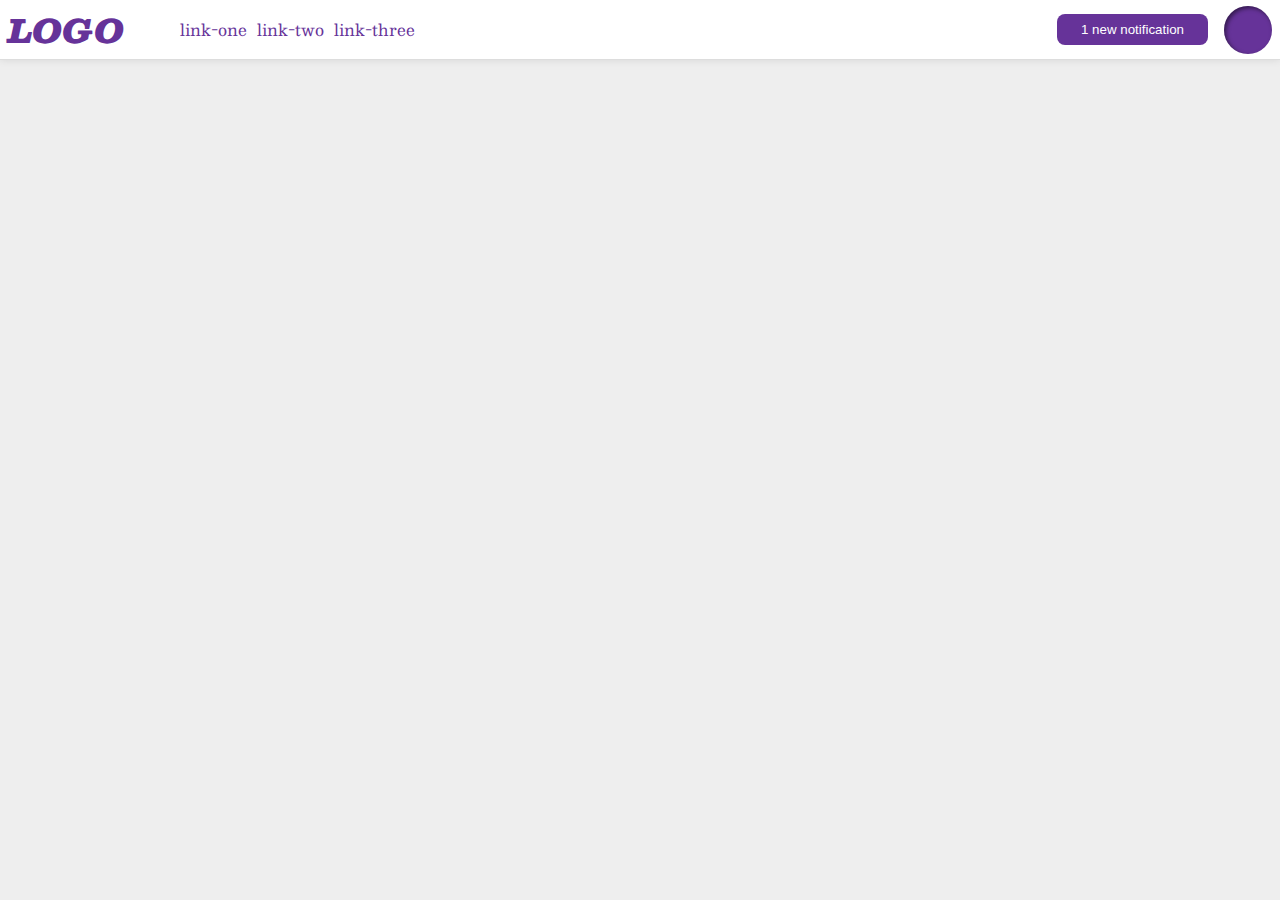
<file: foundations/flex/03-flex-header-2/index.html>
<!DOCTYPE html>
<html lang="en">
  <head>
    <meta charset="UTF-8">
    <meta http-equiv="X-UA-Compatible" content="IE=edge">
    <meta name="viewport" content="width=device-width, initial-scale=1.0">
    <title>Flex Header 2</title>
    <link rel="stylesheet" href="style.css">
  </head>
  <body>
    <div class="header">
      <div class="left-side">
        <div class="logo">
          LOGO
        </div>
        <ul class="links">
          <li><a href="https://google.com">link-one</a></li>
          <li><a href="https://google.com">link-two</a></li>
          <li><a href="https://google.com">link-three</a></li>
        </ul>
      </div>
      <div class="right-side">
        <button class="notifications">
          1 new notification
        </button>
        <div class="profile-image"></div>
      </div>
    </div>
  </body>
</html>
</file>
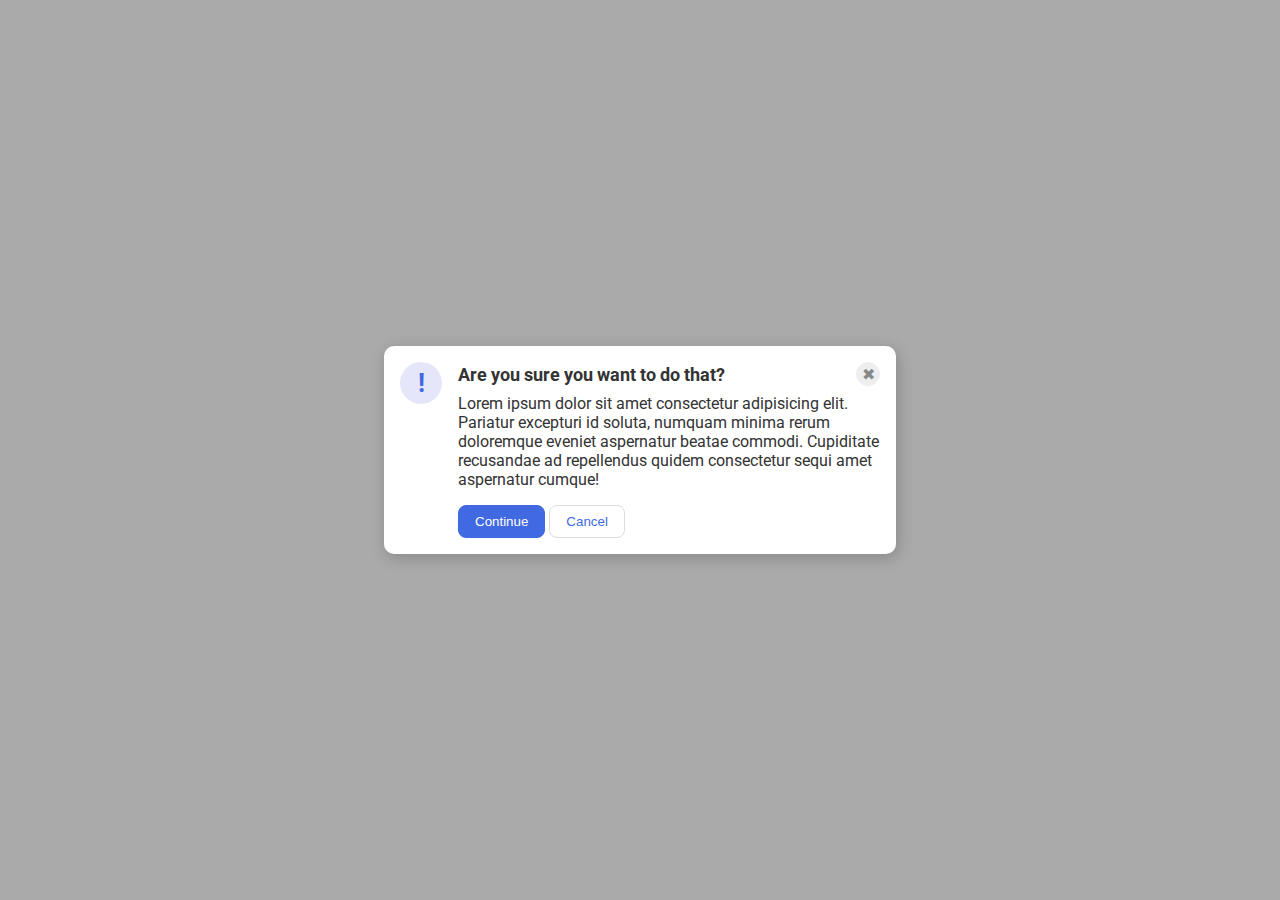
<file: foundations/flex/05-flex-modal/index.html>
<!DOCTYPE html>
<html lang="en">
  <head>
    <meta charset="UTF-8">
    <meta http-equiv="X-UA-Compatible" content="IE=edge">
    <meta name="viewport" content="width=device-width, initial-scale=1.0">
    <link rel="stylesheet" href="style.css">
    <title>Modal</title>
  </head>
  <body>
    <div class="modal">
      <div class="icon">!</div>
      <div class="container">
        <div class="header">Are you sure you want to do that?
          <button class="close-button">✖</button>
        </div>
        <div class="text">Lorem ipsum dolor sit amet consectetur adipisicing elit. Pariatur excepturi id soluta, numquam minima rerum doloremque eveniet aspernatur beatae commodi. Cupiditate recusandae ad repellendus quidem consectetur sequi amet aspernatur cumque!</div>
        <button class="continue">Continue</button>
        <button class="cancel">Cancel</button>
      </div>
    </div>
  </body>
</html>
</file>
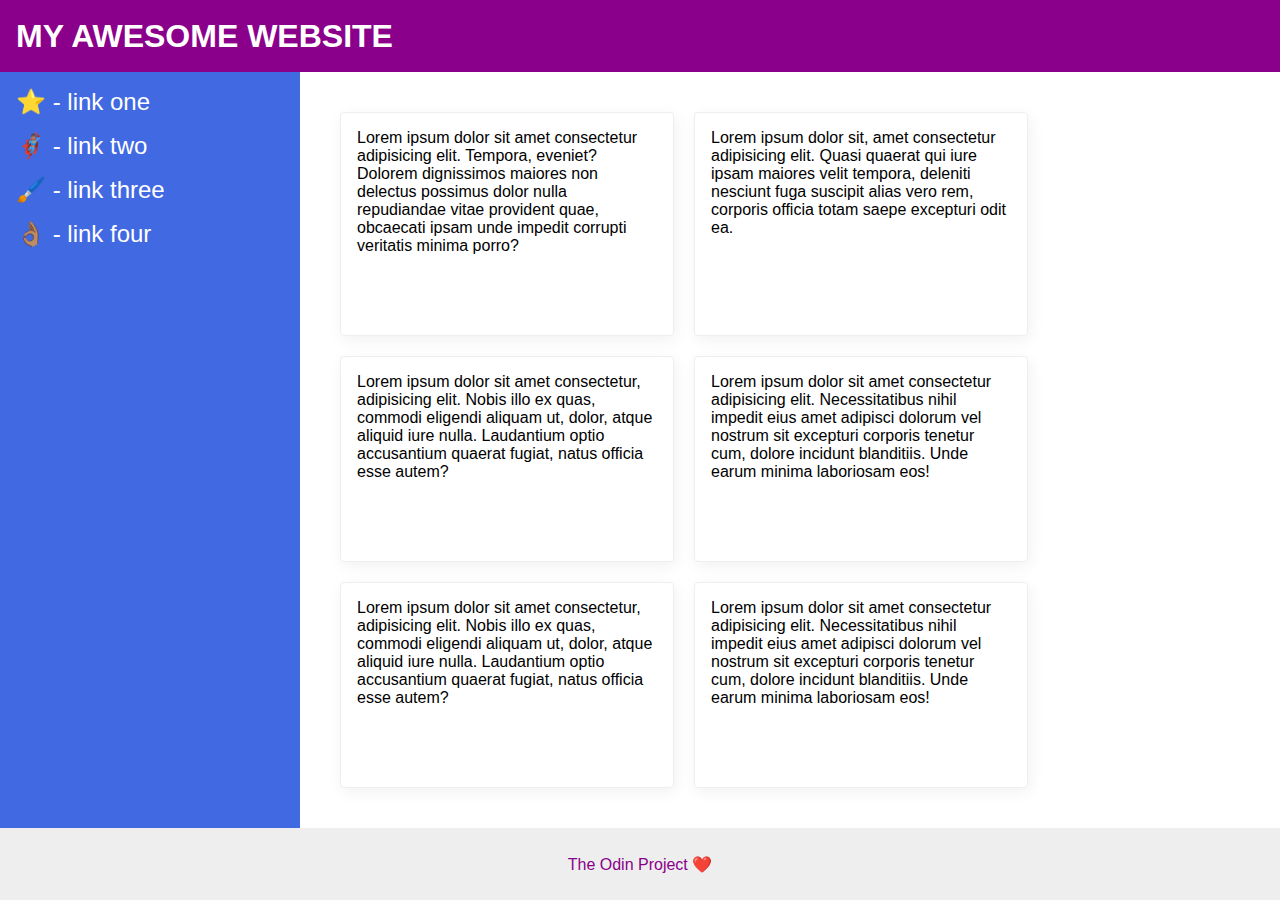
<file: foundations/flex/07-flex-layout-2/index.html>
<!DOCTYPE html>
<html lang="en">
  <head>
    <meta charset="UTF-8">
    <meta http-equiv="X-UA-Compatible" content="IE=edge">
    <meta name="viewport" content="width=device-width, initial-scale=1.0">
    <title>The Holy Grail</title>
    <link rel="stylesheet" href="style.css">
  </head>
  <body>
    <div class="header">
      MY AWESOME WEBSITE
    </div>
    <div class="content">
      <div class="sidebar">
        <ul>
          <li><a href="#">⭐ - link one</a></li>
          <li><a href="#">🦸🏽‍♂️ - link two</a></li>
          <li><a href="#">🖌️ - link three</a></li>
          <li><a href="#">👌🏽 - link four</a></li>
        </ul>
      </div>

      <div class="cards">
        <div class="card">Lorem ipsum dolor sit amet consectetur adipisicing elit. Tempora, eveniet? Dolorem dignissimos maiores non delectus possimus dolor nulla repudiandae vitae provident quae, obcaecati ipsam unde impedit corrupti veritatis minima porro?</div>
        <div class="card">Lorem ipsum dolor sit, amet consectetur adipisicing elit. Quasi quaerat qui iure ipsam maiores velit tempora, deleniti nesciunt fuga suscipit alias vero rem, corporis officia totam saepe excepturi odit ea.</div>
        <div class="card">Lorem ipsum dolor sit amet consectetur, adipisicing elit. Nobis illo ex quas, commodi eligendi aliquam ut, dolor, atque aliquid iure nulla. Laudantium optio accusantium quaerat fugiat, natus officia esse autem?</div>
        <div class="card">Lorem ipsum dolor sit amet consectetur adipisicing elit. Necessitatibus nihil impedit eius amet adipisci dolorum vel nostrum sit excepturi corporis tenetur cum, dolore incidunt blanditiis. Unde earum minima laboriosam eos!</div>
        <div class="card">Lorem ipsum dolor sit amet consectetur, adipisicing elit. Nobis illo ex quas, commodi eligendi aliquam ut, dolor, atque aliquid iure nulla. Laudantium optio accusantium quaerat fugiat, natus officia esse autem?</div>
        <div class="card">Lorem ipsum dolor sit amet consectetur adipisicing elit. Necessitatibus nihil impedit eius amet adipisci dolorum vel nostrum sit excepturi corporis tenetur cum, dolore incidunt blanditiis. Unde earum minima laboriosam eos!</div>
      </div>
    </div>
    
    <div class="footer">
      The Odin Project ❤️
    </div>
  </body>
</html>
</file>
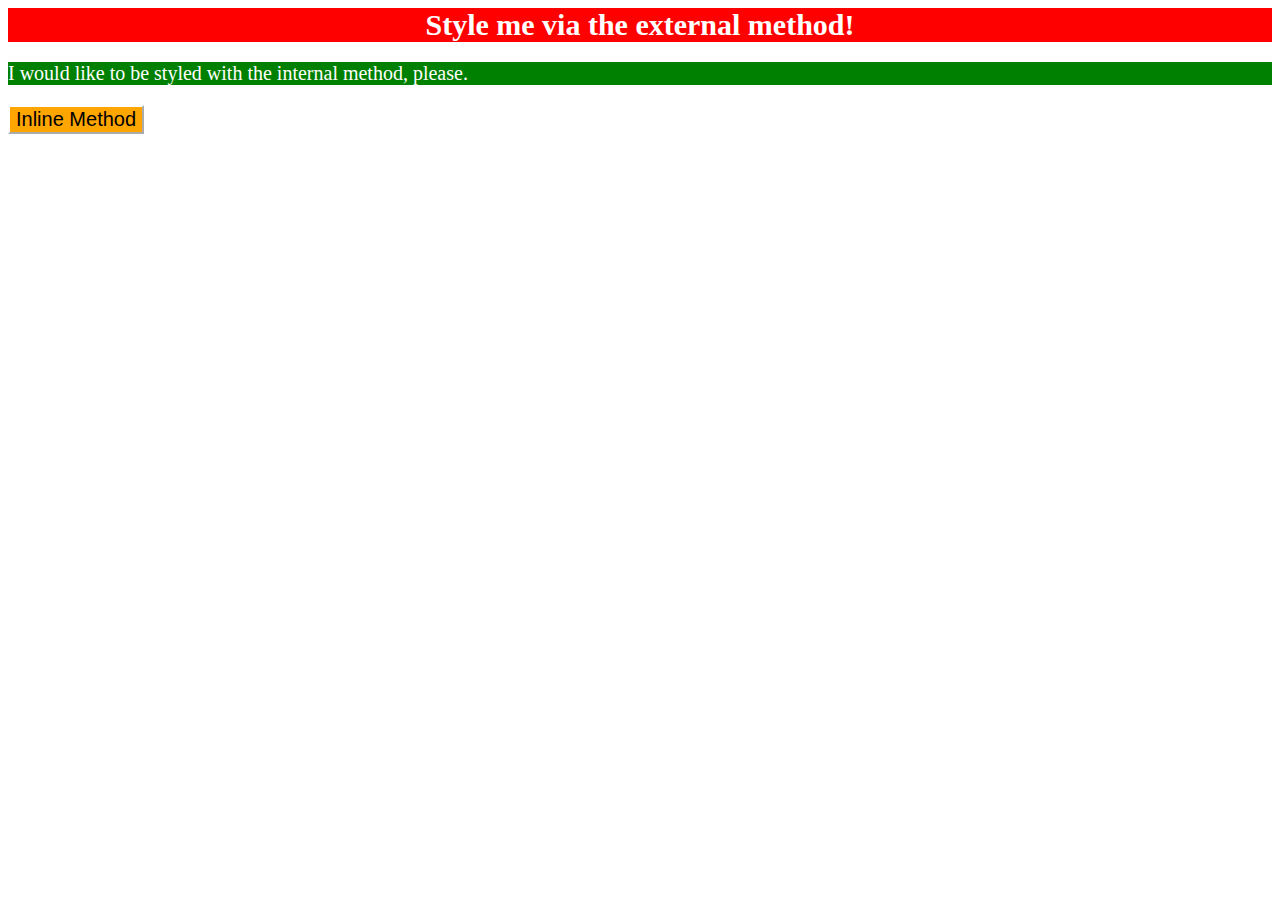
<file: foundations/intro-to-css/01-css-methods/index.html>
<!DOCTYPE html>
<html lang="en">
  <head>
    <meta charset="UTF-8">
    <meta http-equiv="X-UA-Compatible" content="IE=edge">
    <meta name="viewport" content="width=device-width, initial-scale=1.0">
    <title>Methods for Adding CSS</title>
    <link rel="stylesheet" href="styles.css">
    <style>
      p {
        background-color: green;
        color: white;
        font-size: 20px;
      }
    </style>
  </head>
  <body>
    <div>Style me via the external method!</div>
    <p>I would like to be styled with the internal method, please.</p>
    <button style="color: black; background-color: orange; font-size: 20px; border-color: white;">Inline Method</button>
  </body>
</html>
</file>
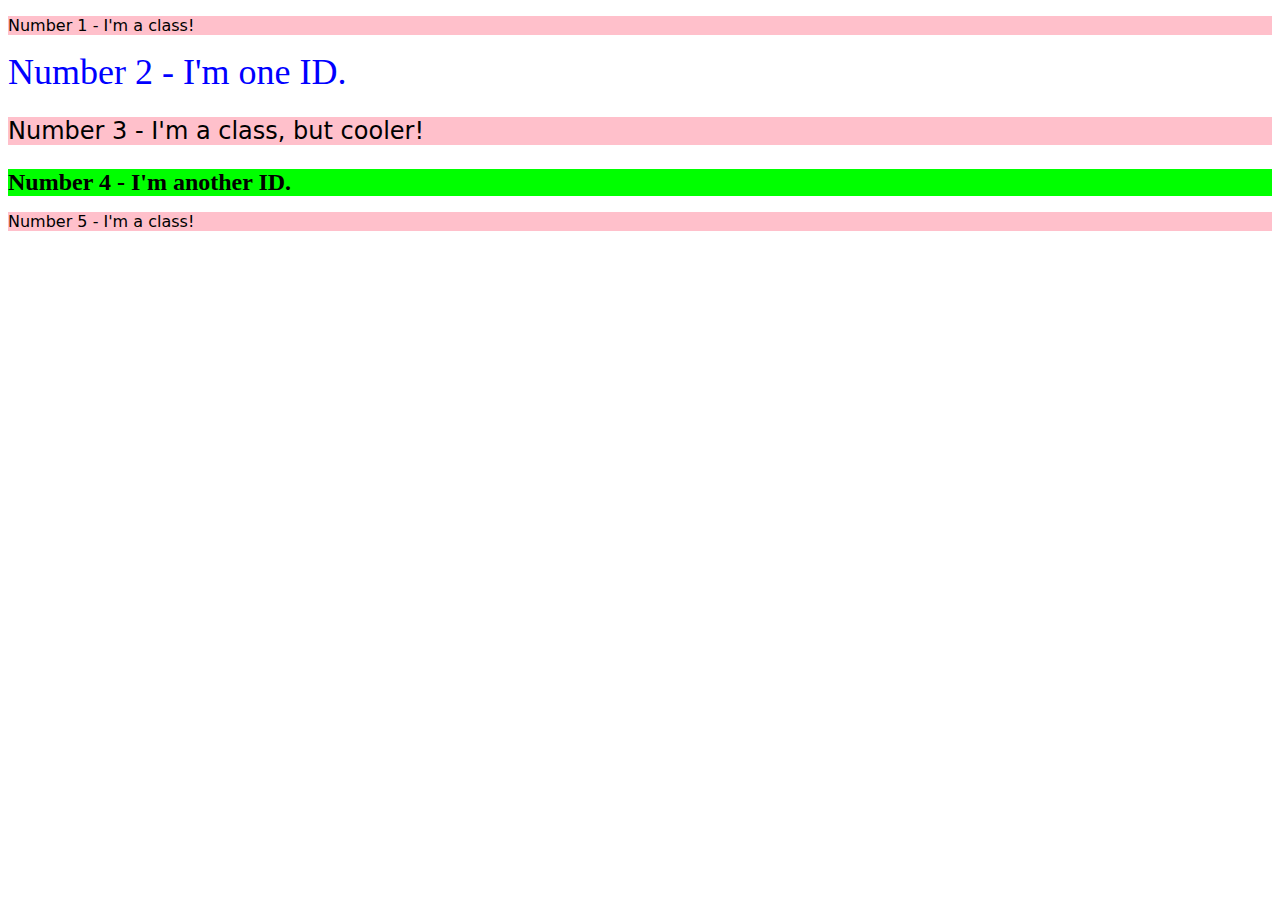
<file: foundations/intro-to-css/02-class-id-selectors/index.html>
<!DOCTYPE html>
<html lang="en">
  <head>
    <meta charset="UTF-8">
    <meta http-equiv="X-UA-Compatible" content="IE=edge">
    <meta name="viewport" content="width=device-width, initial-scale=1.0">
    <title>Class and ID Selectors</title>
    <link rel="stylesheet" href="style.css">
  </head>
  <body>
    <p>Number 1 - I'm a class!</p>
    <div id="one">Number 2 - I'm one ID.</div>
    <p class="onep">Number 3 - I'm a class, but cooler!</p>
    <div id="two">Number 4 - I'm another ID.</div>
    <p>Number 5 - I'm a class!</p>
  </body>
</html>
</file>
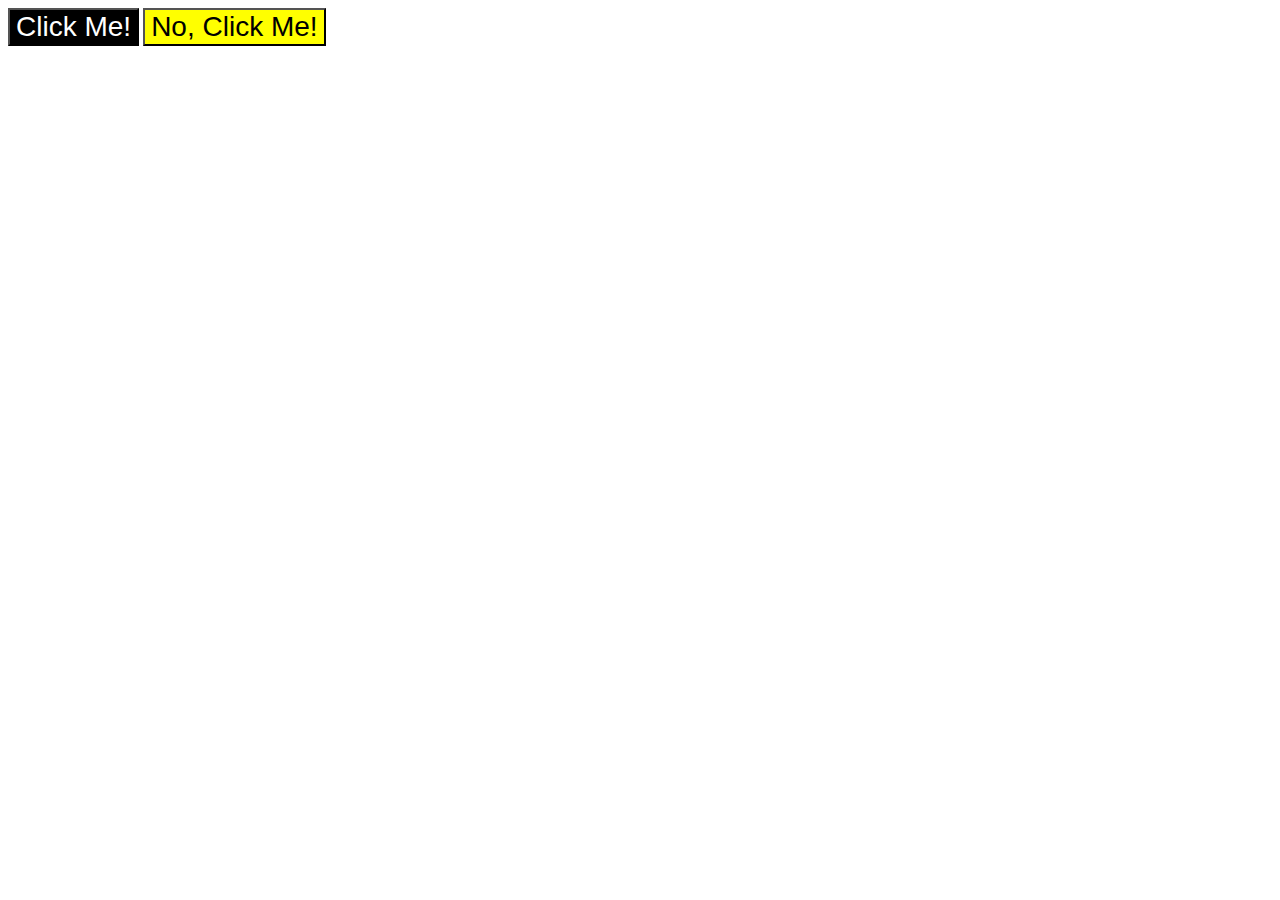
<file: foundations/intro-to-css/03-grouping-selectors/index.html>
<!DOCTYPE html>
<html lang="en">
  <head>
    <meta charset="UTF-8">
    <meta http-equiv="X-UA-Compatible" content="IE=edge">
    <meta name="viewport" content="width=device-width, initial-scale=1.0">
    <title>Grouping Selectors</title>
    <link rel="stylesheet" href="style.css">
  </head>
  <body>
    <button class="first-button">Click Me!</button>
    <button class="second-button">No, Click Me!</button>
  </body>
</html>
</file>
<file: foundations/flex/03-flex-header-2/style.css>
/* this is some magical font-importing.  
you'll learn about it later. */
@import url('https://fonts.googleapis.com/css2?family=Besley:ital,wght@0,400;1,900&display=swap');


body {
  margin: 0;
  background: #eee;
  font-family: Besley, serif;
}

.header {
  background: white;
  border-bottom: 1px solid #ddd;
  box-shadow: 0 0 8px rgba(0,0,0,.1);
  display: flex;
  justify-content: space-between;
  padding-left: 8px;
  padding-right: 8px;
}

.profile-image {
  background: rebeccapurple;
  box-shadow: inset 2px 2px 4px rgba(0,0,0,.5);
  border-radius: 50%;
  width: 48px;
  height: 48px;
}

.left-side {
  display: flex;
  align-items: center;
  gap: 16px;
}

.right-side {
  display: flex;
  align-items: center;
  gap: 16px;
}

.logo {
  color: rebeccapurple;
  font-size: 32px;
  font-weight: 900;
  font-style: italic;
}

.links{
  display: flex;
  gap: 10px;
}

button {
  border: none;
  border-radius: 8px;
  background: rebeccapurple;
  color: white;
  padding: 8px 24px;
}



a {
  /* this removes the line under our links */
  text-decoration: none;
  color: rebeccapurple;
}

ul {
  list-style-type: none;

}
</file>
<file: foundations/flex/05-flex-modal/style.css>
@import url('https://fonts.googleapis.com/css2?family=Roboto:wght@400;700&display=swap');

html, body {
  height: 100%;
}

body {
  font-family: Roboto, sans-serif;
  margin: 0;
  background: #aaa;
  color: #333;
  /* I'll give you this one for free lol */
  display: flex;
  align-items: center;
  justify-content: center;
}

.modal {
  background: white;
  width: 480px;
  border-radius: 10px;
  box-shadow: 2px 4px 16px rgba(0,0,0,.2);
  display: flex;
  padding: 16px;
  gap: 16px;
}

.header {
  display: flex;
  justify-content: space-between;
  align-items: center;
  font-size: 18px;
  font-weight: 700;
  margin-bottom: 8px;
}
.icon {
  color: royalblue;
  font-size: 26px;
  font-weight: 700;
  background: lavender;
  width: 42px;
  height: 42px;
  border-radius: 50%;
  display: flex;
  align-items: center;
  justify-content: center;
  flex-shrink: 0;
}

.text {
  margin-bottom: 16px;
}

.close-button {
  background: #eee;
  border-radius: 50%;
  color: #888;
  font-weight: 400;
  font-size: 16px;
  height: 24px;
  width: 24px;
  display: flex;
  align-items: center;
  justify-content: center;
  border: 1px solid #eee;
  padding: 0;
}

button {
  cursor: pointer;
  padding: 8px 16px;
  border-radius: 8px;
}

button.continue {
  background: royalblue;
  border: 1px solid royalblue;
  color: white;
}

button.cancel {
  background: white;
  border: 1px solid #ddd;
  color: royalblue;
}
</file>
<file: foundations/flex/07-flex-layout-2/style.css>
body {
  font-family: -apple-system, BlinkMacSystemFont, 'Segoe UI', Roboto, Oxygen, Ubuntu, Cantarell, 'Open Sans', 'Helvetica Neue', sans-serif;
  margin: 0;
  min-height: 100vh;
  display: flex;
  flex-direction: column;
}

.header {
  height: 72px;
  background: darkmagenta;
  color: white;
  display: flex;
  align-items: center;
  padding: 0 16px;
  font-size: 32px;
  font-weight: 900;
}

.content {
  display: flex;
  flex: 1;
}

.footer {
  height: 72px;
  background: #eee;
  color: darkmagenta;
}

.sidebar {
  width: 300px;
  background: royalblue;
  box-sizing: border-box;
  flex-shrink: 0;
  padding: 16px;
}

ul {
  list-style-type: none;
  margin: 0;
  padding: 0;
}

li {
  margin-bottom: 16px;
}

a {
  color: white;
  text-decoration: none;
  font-size: 24px;
}

.cards{
  display: flex;
  flex-wrap: wrap;
  padding: 40px;
  gap: 20px;
}

.card {
  border: 1px solid #eee;
  box-shadow: 2px 4px 16px rgba(0,0,0,.06);
  border-radius: 4px;
  padding: 16px;
  width: 300px;
}

.footer {
  display: flex;
  justify-content: center;
  align-items: center;
}
</file>
<file: foundations/intro-to-css/01-css-methods/styles.css>
div {
    background-color: red;
    color: white;
    font-size: 30px;
    text-align: center;
    font-weight: bold;
}
</file>
<file: foundations/intro-to-css/02-class-id-selectors/style.css>
p {
    background-color: pink;
    font-family: 'Verdana', 'DejaVu Sans', sans-serif;
}
#one {
    color: blue;
    font-size: 36px;
}

#two {
    background-color: lime;
    font-weight: bold;
    font-size: 24px;
}

.onep {
    font-size:24px;
}
</file>
<file: foundations/intro-to-css/03-grouping-selectors/style.css>
button {
    font-size: 28px;
    font-family: 'Helvetica', 'Times New Roman', sans-serif;
}
.first-button {
    color: white;
    background-color: black;
}
.second-button {
    background-color: yellow;
}
</file>
